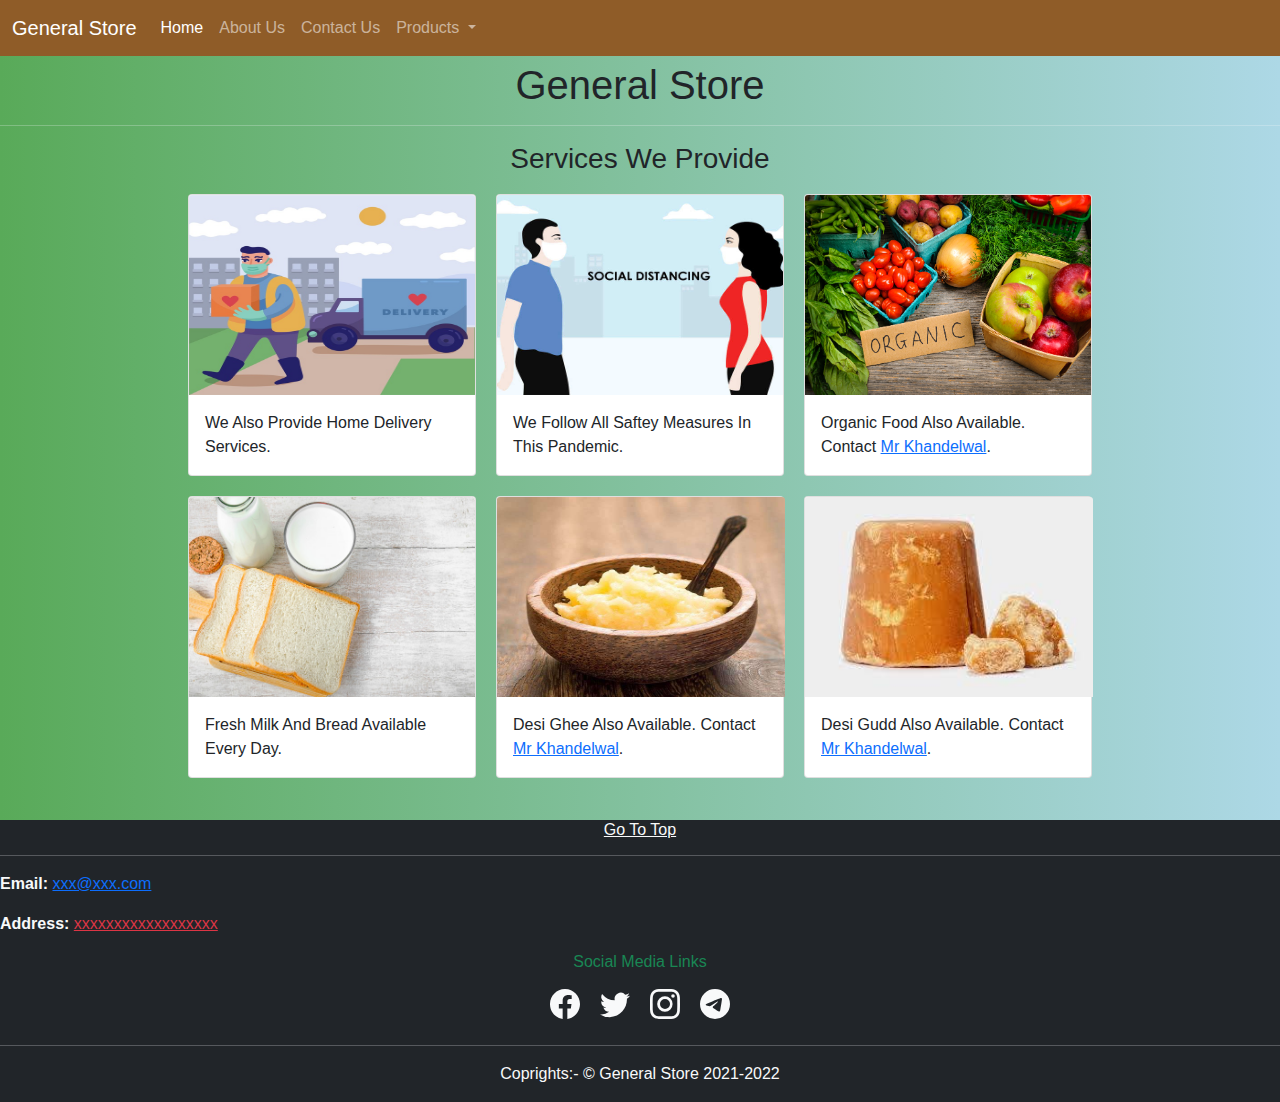
<file: Project-1/Index.html>
<!DOCTYPE html>
<html lang="en">
<head>
    <meta charset="UTF-8">
    <meta name="viewport" content="width=device-width, initial-scale=1.0">
    <title>General Store</title>
    <link rel="stylesheet" href="css/navbar.css">
    <link rel="stylesheet" href="css/Components.css">
    <link rel="stylesheet" href="bootstrap-5.0.0-beta1-dist/css/bootstrap.min.css">
</head>
<style>
  

</style>
<body onload="Load()">

     <nav class="navbar navbar-expand-lg navbar-dark">
        <div class="container-fluid">
          <li class="nav-item c">
            
                
          </li>
          <a class="navbar-brand" href="Index.html" target="_blank">General Store</a>
          <button class="navbar-toggler" type="button" data-bs-toggle="collapse" data-bs-target="#navbarSupportedContent" aria-controls="navbarSupportedContent" aria-expanded="false" aria-label="Toggle navigation">
            <span class="navbar-toggler-icon"></span>
          </button>
          <div class="collapse navbar-collapse" id="navbarSupportedContent">
            <ul class="navbar-nav me-auto mb-2 mb-lg-0">
              <li class="nav-item">
                <a class="nav-link active" aria-current="page" href="Index.html">Home</a>
              </li>
              <li class="nav-item">
                <a class="nav-link" href="#">About Us</a>
              </li>
             
            
              <li class="nav-item">
                <a class="nav-link" href="#">Contact Us</a>
              </li>
              <li class="nav-item p">
                <a class="nav-link" href="Products.html">Produts</a>
              </li>
              <li class="nav-item dropdown ">
                <a class="nav-link dropdown-toggle" href="#" id="navbarDropdown" role="button" data-bs-toggle="dropdown" aria-expanded="false">
                 Products
                </a>
                <ul class="dropdown-menu" aria-labelledby="navbarDropdown">
                  <li><a class="dropdown-item text-light" href="pACKEDfOOD.HTML">Packed Food</a></li>
                  <li><a class="dropdown-item text-light" href="#">Grocery</a></li>
                  <li><a class="dropdown-item text-light" href="#">Day Care</a></li>
                  <li><a class="dropdown-item text-light" href="#">Stationery</a></li>
                  <li><hr class="dropdown-divider bg-light"></li>
                  <li><a class="dropdown-item text-light" href="#">Offers</a></li>
                </ul>
              </li>
             
          </div>
          
            
          
        </div>
      </nav>


      <section>
      

        <h1 id="top" class="text-center text-dark">General Store</h1>
        <hr class="bg-light">

        <h3 class="text-center">Services We Provide</h3>

        <div class="container">
          <div class="card" style="width: 18rem;">
            <img src="images/Delivery.jpg" class="card-img-top" alt="..." height="200px">
            <div class="card-body">
              <p class="card-text">We Also Provide Home Delivery Services.</p>
            </div>
          </div>
          <div class="card" style="width: 18rem;">
            <img src="images/saftey.jpg" class="card-img-top" alt="..." height="200px">
            <div class="card-body">
              <p class="card-text">We Follow All Saftey Measures In This Pandemic.</p>
            </div>
          </div>
          <div class="card" style="width: 18rem;">
            <img src="images/orgainc.jpg" class="card-img-top" alt="..." height="200px">
            <div class="card-body">
              <p class="card-text">Organic Food Also Available. Contact <a href="tel:+91">Mr Khandelwal</a>.</p>
            </div>
          </div>
          
            <div class="card" style="width: 18rem;">
              <img src="images/fresh.jpg" class="card-img-top" alt="..." height="200px">
              <div class="card-body">
                <p class="card-text">Fresh Milk And  Bread Available Every Day.</p>
              </div>
            </div>
            <div class="card" style="width: 18rem;">
              <img src="images/ghee.jpg" class="card-img-top" alt="..."  style="width:18rem; height: 200px;">
              <div class="card-body">
                <p class="card-text">Desi Ghee Also Available. Contact <a href="tel:+91">Mr Khandelwal</a>.  </p>
              </div>
            </div>
            <div class="card" style="width: 18rem;">
              <img src="images/gud.jpg" class="card-img-top" alt="..." style="width:18rem; height: 200px;">
              <div class="card-body">
                <p class="card-text">Desi Gudd Also Available. Contact <a href="tel:+91">Mr Khandelwal</a>.</p>
              </div>
            </div>




        </div>





      </section>
      <footer class="bg-dark text-light">

        <H6 class="text-center text-light"><a href="#" class="text-light">Go To Top</a></H6>
        <hr>
        <div class="flex">
        <p class="text-light c-s "><strong>Email: </strong>  <a href="mailto:xxx@xxx.com" class="text-default">xxx@xxx.com</a> </p>
        
        <p class="text-light c-s" ><strong>Address: </strong><a href="#" class="text-danger ">xxxxxxxxxxxxxxxxxx</a></p>
        </div>
        <h6 class="text-center text-success">Social Media Links</h6>
        <div class="container">
          
          <br>

         

          <svg xmlns="http://www.w3.org/2000/svg" id="fb" width="30" height="30" fill="currentColor" class="bi bi-facebook" viewBox="0 0 16 16">
            <path d="M16 8.049c0-4.446-3.582-8.05-8-8.05C3.58 0-.002 3.603-.002 8.05c0 4.017 2.926 7.347 6.75 7.951v-5.625h-2.03V8.05H6.75V6.275c0-2.017 1.195-3.131 3.022-3.131.876 0 1.791.157 1.791.157v1.98h-1.009c-.993 0-1.303.621-1.303 1.258v1.51h2.218l-.354 2.326H9.25V16c3.824-.604 6.75-3.934 6.75-7.951z"/>
          </svg>
         
          
          <svg xmlns="http://www.w3.org/2000/svg" id="tw" width="30" height="30" fill="currentColor" class="bi bi-twitter" viewBox="0 0 16 16">
            <path d="M5.026 15c6.038 0 9.341-5.003 9.341-9.334 0-.14 0-.282-.006-.422A6.685 6.685 0 0 0 16 3.542a6.658 6.658 0 0 1-1.889.518 3.301 3.301 0 0 0 1.447-1.817 6.533 6.533 0 0 1-2.087.793A3.286 3.286 0 0 0 7.875 6.03a9.325 9.325 0 0 1-6.767-3.429 3.289 3.289 0 0 0 1.018 4.382A3.323 3.323 0 0 1 .64 6.575v.045a3.288 3.288 0 0 0 2.632 3.218 3.203 3.203 0 0 1-.865.115 3.23 3.23 0 0 1-.614-.057 3.283 3.283 0 0 0 3.067 2.277A6.588 6.588 0 0 1 .78 13.58a6.32 6.32 0 0 1-.78-.045A9.344 9.344 0 0 0 5.026 15z"/>
          </svg>
         
        
          <svg xmlns="http://www.w3.org/2000/svg" id="in" width="30" height="30" fill="currentColor" class="bi bi-instagram" viewBox="0 0 16 16">
            <path d="M8 0C5.829 0 5.556.01 4.703.048 3.85.088 3.269.222 2.76.42a3.917 3.917 0 0 0-1.417.923A3.927 3.927 0 0 0 .42 2.76C.222 3.268.087 3.85.048 4.7.01 5.555 0 5.827 0 8.001c0 2.172.01 2.444.048 3.297.04.852.174 1.433.372 1.942.205.526.478.972.923 1.417.444.445.89.719 1.416.923.51.198 1.09.333 1.942.372C5.555 15.99 5.827 16 8 16s2.444-.01 3.298-.048c.851-.04 1.434-.174 1.943-.372a3.916 3.916 0 0 0 1.416-.923c.445-.445.718-.891.923-1.417.197-.509.332-1.09.372-1.942C15.99 10.445 16 10.173 16 8s-.01-2.445-.048-3.299c-.04-.851-.175-1.433-.372-1.941a3.926 3.926 0 0 0-.923-1.417A3.911 3.911 0 0 0 13.24.42c-.51-.198-1.092-.333-1.943-.372C10.443.01 10.172 0 7.998 0h.003zm-.717 1.442h.718c2.136 0 2.389.007 3.232.046.78.035 1.204.166 1.486.275.373.145.64.319.92.599.28.28.453.546.598.92.11.281.24.705.275 1.485.039.843.047 1.096.047 3.231s-.008 2.389-.047 3.232c-.035.78-.166 1.203-.275 1.485a2.47 2.47 0 0 1-.599.919c-.28.28-.546.453-.92.598-.28.11-.704.24-1.485.276-.843.038-1.096.047-3.232.047s-2.39-.009-3.233-.047c-.78-.036-1.203-.166-1.485-.276a2.478 2.478 0 0 1-.92-.598 2.48 2.48 0 0 1-.6-.92c-.109-.281-.24-.705-.275-1.485-.038-.843-.046-1.096-.046-3.233 0-2.136.008-2.388.046-3.231.036-.78.166-1.204.276-1.486.145-.373.319-.64.599-.92.28-.28.546-.453.92-.598.282-.11.705-.24 1.485-.276.738-.034 1.024-.044 2.515-.045v.002zm4.988 1.328a.96.96 0 1 0 0 1.92.96.96 0 0 0 0-1.92zm-4.27 1.122a4.109 4.109 0 1 0 0 8.217 4.109 4.109 0 0 0 0-8.217zm0 1.441a2.667 2.667 0 1 1 0 5.334 2.667 2.667 0 0 1 0-5.334z"/>
          </svg>
        
         
          <svg xmlns="http://www.w3.org/2000/svg" id="tl" width="30" height="30" fill="currentColor" class="bi bi-telegram" viewBox="0 0 16 16">
            <path d="M16 8A8 8 0 1 1 0 8a8 8 0 0 1 16 0zM8.287 5.906c-.778.324-2.334.994-4.666 2.01-.378.15-.577.298-.595.442-.03.243.275.339.69.47l.175.055c.408.133.958.288 1.243.294.26.006.549-.1.868-.32 2.179-1.471 3.304-2.214 3.374-2.23.05-.012.12-.026.166.016.047.041.042.12.037.141-.03.129-1.227 1.241-1.846 1.817-.193.18-.33.307-.358.336a8.154 8.154 0 0 1-.188.186c-.38.366-.664.64.015 1.088.327.216.589.393.85.571.284.194.568.387.936.629.093.06.183.125.27.187.331.236.63.448.997.414.214-.02.435-.22.547-.82.265-1.417.786-4.486.906-5.751a1.426 1.426 0 0 0-.013-.315.337.337 0 0 0-.114-.217.526.526 0 0 0-.31-.093c-.3.005-.763.166-2.984 1.09z"/>
          </svg>
         


        </div>
        <hr class="bg-light">
        <p class="text-light text-center" >Coprights:- &copy; General Store 2021-2022</p>




      </footer>
     

    <script src="bootstrap-5.0.0-beta1-dist/js/bootstrap.bundle.js"></script>
    <script src="https://code.jquery.com/jquery-3.5.1.min.js"></script>
    <script src="js/footer.js"></script> 
    
    <script src="js/Script.js"></script>
    
</body>
</html>
</file>
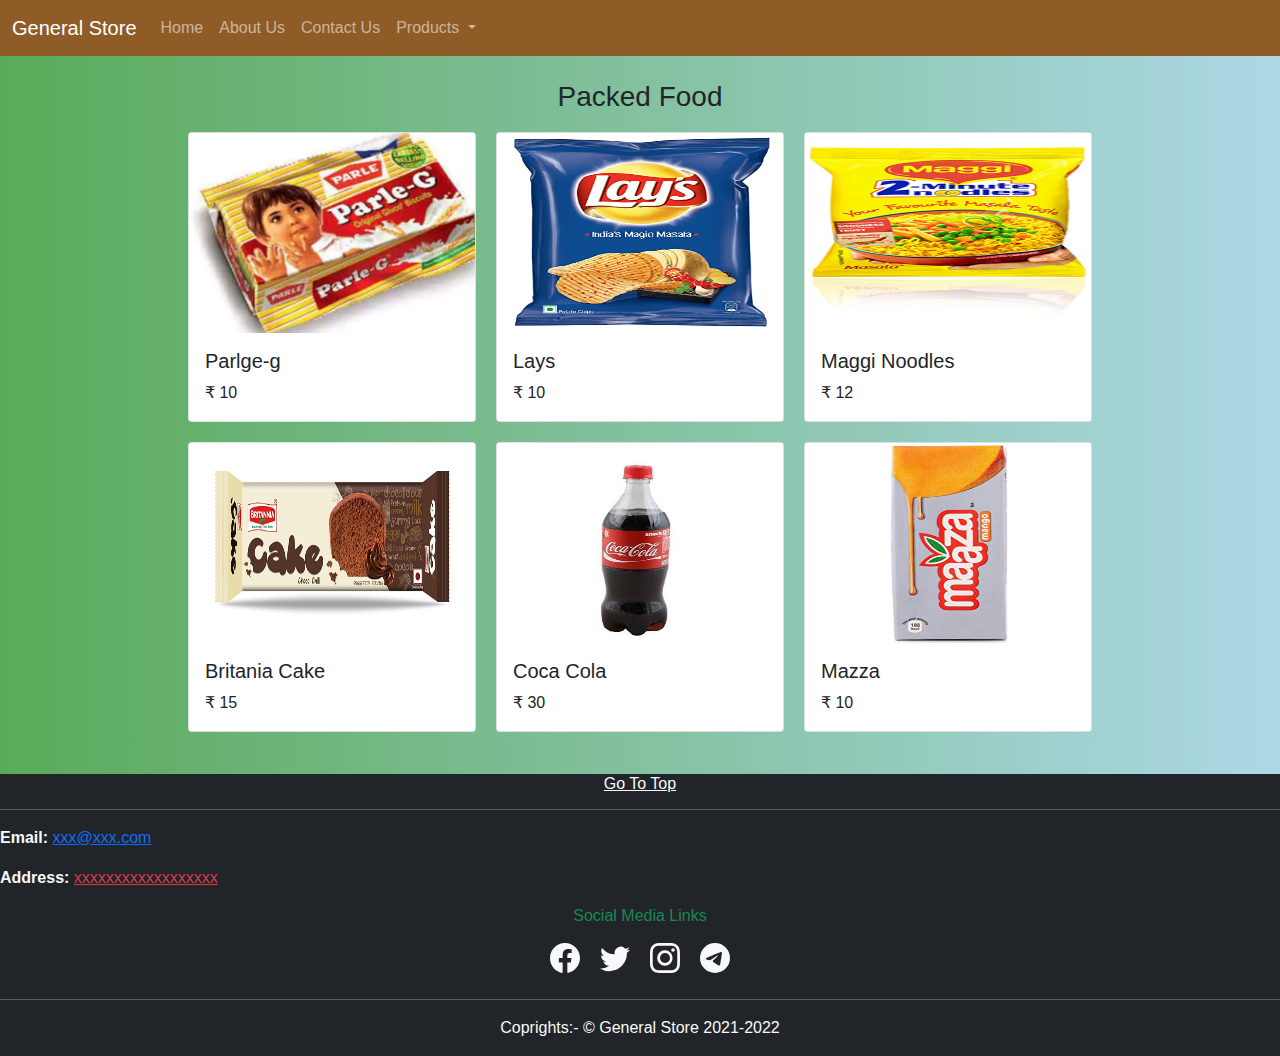
<file: Project-1/pACKEDfOOD.HTML>
<!DOCTYPE html>
<html lang="en">
<head>
    <meta charset="UTF-8">
    <meta name="viewport" content="width=device-width, initial-scale=1.0">
    <title>General Store | Products</title>
    <link rel="stylesheet" href="css/navbar.css">
    <link rel="stylesheet" href="css/Components.css">
    <link rel="stylesheet" href="bootstrap-5.0.0-beta1-dist/css/bootstrap.min.css">
</head>
<style>
  

</style>
<body>

     <nav class="navbar navbar-expand-lg navbar-dark">
        <div class="container-fluid">
          <li class="nav-item c">
            
                
          </li>
          <a class="navbar-brand" href="Index.html" target="_blank">General Store</a>
          <button class="navbar-toggler" type="button" data-bs-toggle="collapse" data-bs-target="#navbarSupportedContent" aria-controls="navbarSupportedContent" aria-expanded="false" aria-label="Toggle navigation">
            <span class="navbar-toggler-icon"></span>
          </button>
          <div class="collapse navbar-collapse" id="navbarSupportedContent">
            <ul class="navbar-nav me-auto mb-2 mb-lg-0">
              <li class="nav-item">
                <a class="nav-link" href="Index.html">Home</a>
              </li>
              <li class="nav-item">
                <a class="nav-link" href="#">About Us</a>
              </li>
             
            
              <li class="nav-item">
                <a class="nav-link" href="#">Contact Us</a>
              </li>
              <li class="nav-item p active">
                <a class="nav-link" href="Products.html">Produts</a>
              </li>
              <li class="nav-item dropdown">
                <a class="nav-link dropdown-toggle" href="#" id="navbarDropdown" role="button" data-bs-toggle="dropdown" aria-expanded="false">
                 Products
                </a>
                <ul class="dropdown-menu" aria-labelledby="navbarDropdown">
                  <li><a class="dropdown-item text-light active" href="pACKEDfOOD.HTML">Packed Food</a></li>
                  <li><a class="dropdown-item text-light" href="#">Grocery</a></li>
                  <li><a class="dropdown-item text-light" href="#">Day Care</a></li>
                  <li><a class="dropdown-item text-light" href="#">Stationery</a></li>
                  <li><hr class="dropdown-divider bg-light"></li>
                  <li><a class="dropdown-item text-light" href="#">Offers</a></li>
                </ul>
              </li>
             
          </div>
          
            
          
        </div>
      </nav>


      <section>
      


       

      

       <div id="data">
         <br>

            <h3 class="text-center">Packed Food</h3>
            <div class="d-flex justify-content-center">
         
        
              <div class="spinner-grow" id="PkL" style="width: 5rem; height: 5rem;" role="status">
                <span class="visually-hidden">Loading...</span>
              </div>
              </div>

            <section id="PackedFood" class="container">
             
              
              


            </section>

          


        </div>

       

        </div> 





      </section>
     
      <footer class="bg-dark text-light">

        <H6 class="text-center text-light"><a href="#" class="text-light">Go To Top</a></H6>
        <hr>
        <div class="flex">
        <p class="text-light c-s "><strong>Email: </strong>  <a href="mailto:xxx@xxx.com" class="text-default">xxx@xxx.com</a> </p>
        
        <p class="text-light c-s" ><strong>Address: </strong><a href="#" class="text-danger ">xxxxxxxxxxxxxxxxxx</a></p>
        </div>
        <h6 class="text-center text-success">Social Media Links</h6>
        <div class="container">
          
          <br>

         

          <svg xmlns="http://www.w3.org/2000/svg" id="fb" width="30" height="30" fill="currentColor" class="bi bi-facebook" viewBox="0 0 16 16">
            <path d="M16 8.049c0-4.446-3.582-8.05-8-8.05C3.58 0-.002 3.603-.002 8.05c0 4.017 2.926 7.347 6.75 7.951v-5.625h-2.03V8.05H6.75V6.275c0-2.017 1.195-3.131 3.022-3.131.876 0 1.791.157 1.791.157v1.98h-1.009c-.993 0-1.303.621-1.303 1.258v1.51h2.218l-.354 2.326H9.25V16c3.824-.604 6.75-3.934 6.75-7.951z"/>
          </svg>
         
          
          <svg xmlns="http://www.w3.org/2000/svg" id="tw" width="30" height="30" fill="currentColor" class="bi bi-twitter" viewBox="0 0 16 16">
            <path d="M5.026 15c6.038 0 9.341-5.003 9.341-9.334 0-.14 0-.282-.006-.422A6.685 6.685 0 0 0 16 3.542a6.658 6.658 0 0 1-1.889.518 3.301 3.301 0 0 0 1.447-1.817 6.533 6.533 0 0 1-2.087.793A3.286 3.286 0 0 0 7.875 6.03a9.325 9.325 0 0 1-6.767-3.429 3.289 3.289 0 0 0 1.018 4.382A3.323 3.323 0 0 1 .64 6.575v.045a3.288 3.288 0 0 0 2.632 3.218 3.203 3.203 0 0 1-.865.115 3.23 3.23 0 0 1-.614-.057 3.283 3.283 0 0 0 3.067 2.277A6.588 6.588 0 0 1 .78 13.58a6.32 6.32 0 0 1-.78-.045A9.344 9.344 0 0 0 5.026 15z"/>
          </svg>
         
        
          <svg xmlns="http://www.w3.org/2000/svg" id="in" width="30" height="30" fill="currentColor" class="bi bi-instagram" viewBox="0 0 16 16">
            <path d="M8 0C5.829 0 5.556.01 4.703.048 3.85.088 3.269.222 2.76.42a3.917 3.917 0 0 0-1.417.923A3.927 3.927 0 0 0 .42 2.76C.222 3.268.087 3.85.048 4.7.01 5.555 0 5.827 0 8.001c0 2.172.01 2.444.048 3.297.04.852.174 1.433.372 1.942.205.526.478.972.923 1.417.444.445.89.719 1.416.923.51.198 1.09.333 1.942.372C5.555 15.99 5.827 16 8 16s2.444-.01 3.298-.048c.851-.04 1.434-.174 1.943-.372a3.916 3.916 0 0 0 1.416-.923c.445-.445.718-.891.923-1.417.197-.509.332-1.09.372-1.942C15.99 10.445 16 10.173 16 8s-.01-2.445-.048-3.299c-.04-.851-.175-1.433-.372-1.941a3.926 3.926 0 0 0-.923-1.417A3.911 3.911 0 0 0 13.24.42c-.51-.198-1.092-.333-1.943-.372C10.443.01 10.172 0 7.998 0h.003zm-.717 1.442h.718c2.136 0 2.389.007 3.232.046.78.035 1.204.166 1.486.275.373.145.64.319.92.599.28.28.453.546.598.92.11.281.24.705.275 1.485.039.843.047 1.096.047 3.231s-.008 2.389-.047 3.232c-.035.78-.166 1.203-.275 1.485a2.47 2.47 0 0 1-.599.919c-.28.28-.546.453-.92.598-.28.11-.704.24-1.485.276-.843.038-1.096.047-3.232.047s-2.39-.009-3.233-.047c-.78-.036-1.203-.166-1.485-.276a2.478 2.478 0 0 1-.92-.598 2.48 2.48 0 0 1-.6-.92c-.109-.281-.24-.705-.275-1.485-.038-.843-.046-1.096-.046-3.233 0-2.136.008-2.388.046-3.231.036-.78.166-1.204.276-1.486.145-.373.319-.64.599-.92.28-.28.546-.453.92-.598.282-.11.705-.24 1.485-.276.738-.034 1.024-.044 2.515-.045v.002zm4.988 1.328a.96.96 0 1 0 0 1.92.96.96 0 0 0 0-1.92zm-4.27 1.122a4.109 4.109 0 1 0 0 8.217 4.109 4.109 0 0 0 0-8.217zm0 1.441a2.667 2.667 0 1 1 0 5.334 2.667 2.667 0 0 1 0-5.334z"/>
          </svg>
        
         
          <svg xmlns="http://www.w3.org/2000/svg" id="tl" width="30" height="30" fill="currentColor" class="bi bi-telegram" viewBox="0 0 16 16">
            <path d="M16 8A8 8 0 1 1 0 8a8 8 0 0 1 16 0zM8.287 5.906c-.778.324-2.334.994-4.666 2.01-.378.15-.577.298-.595.442-.03.243.275.339.69.47l.175.055c.408.133.958.288 1.243.294.26.006.549-.1.868-.32 2.179-1.471 3.304-2.214 3.374-2.23.05-.012.12-.026.166.016.047.041.042.12.037.141-.03.129-1.227 1.241-1.846 1.817-.193.18-.33.307-.358.336a8.154 8.154 0 0 1-.188.186c-.38.366-.664.64.015 1.088.327.216.589.393.85.571.284.194.568.387.936.629.093.06.183.125.27.187.331.236.63.448.997.414.214-.02.435-.22.547-.82.265-1.417.786-4.486.906-5.751a1.426 1.426 0 0 0-.013-.315.337.337 0 0 0-.114-.217.526.526 0 0 0-.31-.093c-.3.005-.763.166-2.984 1.09z"/>
          </svg>
         


        </div>
        <hr class="bg-light">
        <p class="text-light text-center" >Coprights:- &copy; General Store 2021-2022</p>




      </footer>
     

    <script src="bootstrap-5.0.0-beta1-dist/js/bootstrap.bundle.js"></script>
    <script src="https://code.jquery.com/jquery-3.5.1.min.js"></script>
    <script src="js/footer.js"></script> 
  
    <script src="js/Script.js"></script> 
    
</body>
</html>
</file>
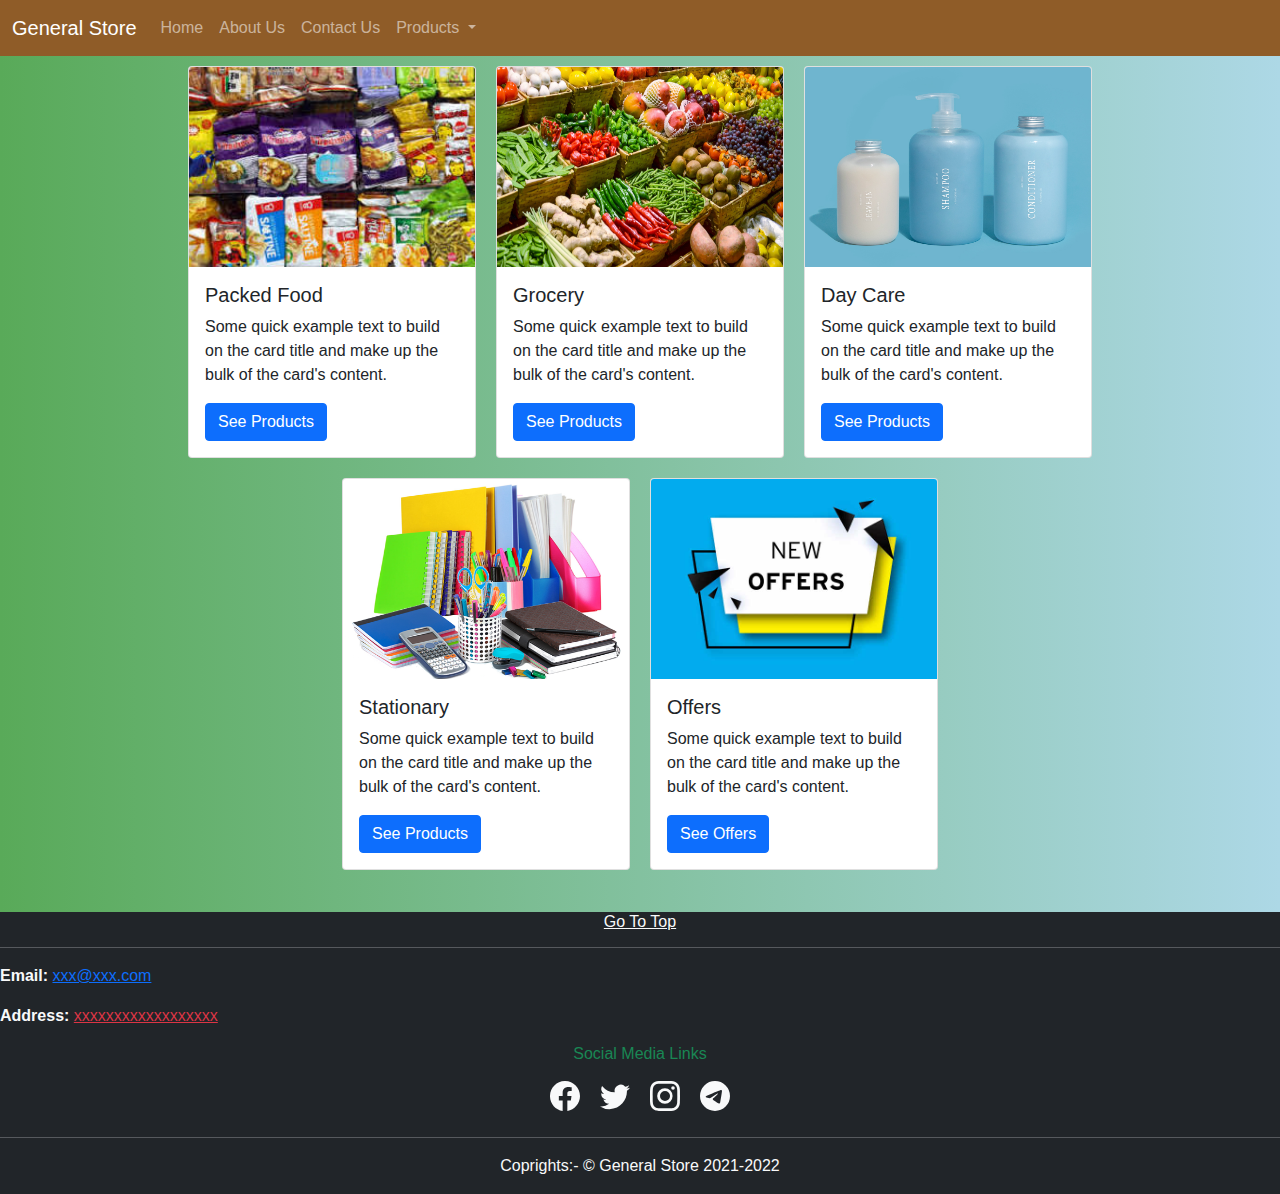
<file: Project-1/Products.html>
<!DOCTYPE html>
<html lang="en">
<head>
    <meta charset="UTF-8">
    <meta name="viewport" content="width=device-width, initial-scale=1.0">
    <title>General Store | Products</title>
    <link rel="stylesheet" href="css/navbar.css">
    <link rel="stylesheet" href="css/Components.css">
    <link rel="stylesheet" href="bootstrap-5.0.0-beta1-dist/css/bootstrap.min.css">
</head>
<style>
  

</style>
<body>

     <nav class="navbar navbar-expand-lg navbar-dark">
        <div class="container-fluid">
          <li class="nav-item c">
            
                
          </li>
          <a class="navbar-brand" href="Index.html" target="_blank">General Store</a>
          <button class="navbar-toggler" type="button" data-bs-toggle="collapse" data-bs-target="#navbarSupportedContent" aria-controls="navbarSupportedContent" aria-expanded="false" aria-label="Toggle navigation">
            <span class="navbar-toggler-icon"></span>
          </button>
          <div class="collapse navbar-collapse" id="navbarSupportedContent">
            <ul class="navbar-nav me-auto mb-2 mb-lg-0">
              <li class="nav-item">
                <a class="nav-link" href="Index.html">Home</a>
              </li>
              <li class="nav-item">
                <a class="nav-link" href="#">About Us</a>
              </li>
             
            
              <li class="nav-item">
                <a class="nav-link" href="#">Contact Us</a>
              </li>
              <li class="nav-item p active">
                <a class="nav-link" href="Products.html" aria-current="page" class="active">Produts</a>
              </li>
              <li class="nav-item dropdown">
                <a class="nav-link dropdown-toggle" href="#" id="navbarDropdown" role="button" data-bs-toggle="dropdown" aria-expanded="false">
                 Products
                </a>
                <ul class="dropdown-menu" aria-labelledby="navbarDropdown">
                  <li><a class="dropdown-item text-light" href="pACKEDfOOD.HTML">Packed Food</a></li>
                  <li><a class="dropdown-item text-light" href="#">Grocery</a></li>
                  <li><a class="dropdown-item text-light" href="#">Day Care</a></li>
                  <li><a class="dropdown-item text-light" href="#">Stationery</a></li>
                  <li><hr class="dropdown-divider bg-light"></li>
                  <li><a class="dropdown-item text-light" href="#">Offers</a></li>
                </ul>
              </li>
             
          </div>
          
            
          
        </div>
      </nav>


      <section>
        <div class="container">
        <div class="card" style="width: 18rem;">
          <img src="images/p.jpg" class="card-img-top" height="200px" alt="...">
          <div class="card-body">
            <h5 class="card-title">Packed Food</h5>
            <p class="card-text">Some quick example text to build on the card title and make up the bulk of the card's content.</p>
            <a href="pACKEDfOOD.HTML" class="btn btn-primary">See Products</a>
          </div>
        </div>
        <div class="card" style="width: 18rem;">
          <img src="images/g.jpg" class="card-img-top" height="200px" alt="...">
          <div class="card-body">
            <h5 class="card-title">Grocery</h5>
            <p class="card-text">Some quick example text to build on the card title and make up the bulk of the card's content.</p>
            <a href="#" class="btn btn-primary">See Products</a>
          </div>
        </div>
        <div class="card" style="width: 18rem;">
          <img src="images/dc.jpg" class="card-img-top" height="200px" alt="...">
          <div class="card-body">
            <h5 class="card-title">Day Care</h5>
            <p class="card-text">Some quick example text to build on the card title and make up the bulk of the card's content.</p>
            <a href="#" class="btn btn-primary">See Products</a>
          </div>
        </div>
        <div class="card" style="width: 18rem;">
          <img src="images/s.png" class="card-img-top" height="200px" alt="...">
          <div class="card-body">
            <h5 class="card-title">Stationary</h5>
            <p class="card-text">Some quick example text to build on the card title and make up the bulk of the card's content.</p>
            <a href="#" class="btn btn-primary">See Products</a>
          </div>
        </div>
        <div class="card" style="width: 18rem;">
          <img src="images/New-Offers.jpg" class="card-img-top" height="200px" alt="...">
          <div class="card-body">
            <h5 class="card-title">Offers</h5>
            <p class="card-text">Some quick example text to build on the card title and make up the bulk of the card's content.</p>
            <a href="#" class="btn btn-primary">See Offers</a>
          </div>
        </div>
        </div>
       

      


       

      

       

         

          


        </div>

       

        </div> 





      </section>
     
      <footer class="bg-dark text-light">

        <H6 class="text-center text-light"><a href="#" class="text-light">Go To Top</a></H6>
        <hr>
        <div class="flex">
        <p class="text-light c-s "><strong>Email: </strong>  <a href="mailto:xxx@xxx.com" class="text-default">xxx@xxx.com</a> </p>
        
        <p class="text-light c-s" ><strong>Address: </strong><a href="#" class="text-danger ">xxxxxxxxxxxxxxxxxx</a></p>
        </div>
        <h6 class="text-center text-success">Social Media Links</h6>
        <div class="container">
          
          <br>

         

          <svg xmlns="http://www.w3.org/2000/svg" id="fb" width="30" height="30" fill="currentColor" class="bi bi-facebook" viewBox="0 0 16 16">
            <path d="M16 8.049c0-4.446-3.582-8.05-8-8.05C3.58 0-.002 3.603-.002 8.05c0 4.017 2.926 7.347 6.75 7.951v-5.625h-2.03V8.05H6.75V6.275c0-2.017 1.195-3.131 3.022-3.131.876 0 1.791.157 1.791.157v1.98h-1.009c-.993 0-1.303.621-1.303 1.258v1.51h2.218l-.354 2.326H9.25V16c3.824-.604 6.75-3.934 6.75-7.951z"/>
          </svg>
         
          
          <svg xmlns="http://www.w3.org/2000/svg" id="tw" width="30" height="30" fill="currentColor" class="bi bi-twitter" viewBox="0 0 16 16">
            <path d="M5.026 15c6.038 0 9.341-5.003 9.341-9.334 0-.14 0-.282-.006-.422A6.685 6.685 0 0 0 16 3.542a6.658 6.658 0 0 1-1.889.518 3.301 3.301 0 0 0 1.447-1.817 6.533 6.533 0 0 1-2.087.793A3.286 3.286 0 0 0 7.875 6.03a9.325 9.325 0 0 1-6.767-3.429 3.289 3.289 0 0 0 1.018 4.382A3.323 3.323 0 0 1 .64 6.575v.045a3.288 3.288 0 0 0 2.632 3.218 3.203 3.203 0 0 1-.865.115 3.23 3.23 0 0 1-.614-.057 3.283 3.283 0 0 0 3.067 2.277A6.588 6.588 0 0 1 .78 13.58a6.32 6.32 0 0 1-.78-.045A9.344 9.344 0 0 0 5.026 15z"/>
          </svg>
         
        
          <svg xmlns="http://www.w3.org/2000/svg" id="in" width="30" height="30" fill="currentColor" class="bi bi-instagram" viewBox="0 0 16 16">
            <path d="M8 0C5.829 0 5.556.01 4.703.048 3.85.088 3.269.222 2.76.42a3.917 3.917 0 0 0-1.417.923A3.927 3.927 0 0 0 .42 2.76C.222 3.268.087 3.85.048 4.7.01 5.555 0 5.827 0 8.001c0 2.172.01 2.444.048 3.297.04.852.174 1.433.372 1.942.205.526.478.972.923 1.417.444.445.89.719 1.416.923.51.198 1.09.333 1.942.372C5.555 15.99 5.827 16 8 16s2.444-.01 3.298-.048c.851-.04 1.434-.174 1.943-.372a3.916 3.916 0 0 0 1.416-.923c.445-.445.718-.891.923-1.417.197-.509.332-1.09.372-1.942C15.99 10.445 16 10.173 16 8s-.01-2.445-.048-3.299c-.04-.851-.175-1.433-.372-1.941a3.926 3.926 0 0 0-.923-1.417A3.911 3.911 0 0 0 13.24.42c-.51-.198-1.092-.333-1.943-.372C10.443.01 10.172 0 7.998 0h.003zm-.717 1.442h.718c2.136 0 2.389.007 3.232.046.78.035 1.204.166 1.486.275.373.145.64.319.92.599.28.28.453.546.598.92.11.281.24.705.275 1.485.039.843.047 1.096.047 3.231s-.008 2.389-.047 3.232c-.035.78-.166 1.203-.275 1.485a2.47 2.47 0 0 1-.599.919c-.28.28-.546.453-.92.598-.28.11-.704.24-1.485.276-.843.038-1.096.047-3.232.047s-2.39-.009-3.233-.047c-.78-.036-1.203-.166-1.485-.276a2.478 2.478 0 0 1-.92-.598 2.48 2.48 0 0 1-.6-.92c-.109-.281-.24-.705-.275-1.485-.038-.843-.046-1.096-.046-3.233 0-2.136.008-2.388.046-3.231.036-.78.166-1.204.276-1.486.145-.373.319-.64.599-.92.28-.28.546-.453.92-.598.282-.11.705-.24 1.485-.276.738-.034 1.024-.044 2.515-.045v.002zm4.988 1.328a.96.96 0 1 0 0 1.92.96.96 0 0 0 0-1.92zm-4.27 1.122a4.109 4.109 0 1 0 0 8.217 4.109 4.109 0 0 0 0-8.217zm0 1.441a2.667 2.667 0 1 1 0 5.334 2.667 2.667 0 0 1 0-5.334z"/>
          </svg>
        
         
          <svg xmlns="http://www.w3.org/2000/svg" id="tl" width="30" height="30" fill="currentColor" class="bi bi-telegram" viewBox="0 0 16 16">
            <path d="M16 8A8 8 0 1 1 0 8a8 8 0 0 1 16 0zM8.287 5.906c-.778.324-2.334.994-4.666 2.01-.378.15-.577.298-.595.442-.03.243.275.339.69.47l.175.055c.408.133.958.288 1.243.294.26.006.549-.1.868-.32 2.179-1.471 3.304-2.214 3.374-2.23.05-.012.12-.026.166.016.047.041.042.12.037.141-.03.129-1.227 1.241-1.846 1.817-.193.18-.33.307-.358.336a8.154 8.154 0 0 1-.188.186c-.38.366-.664.64.015 1.088.327.216.589.393.85.571.284.194.568.387.936.629.093.06.183.125.27.187.331.236.63.448.997.414.214-.02.435-.22.547-.82.265-1.417.786-4.486.906-5.751a1.426 1.426 0 0 0-.013-.315.337.337 0 0 0-.114-.217.526.526 0 0 0-.31-.093c-.3.005-.763.166-2.984 1.09z"/>
          </svg>
         


        </div>
        <hr class="bg-light">
        <p class="text-light text-center" >Coprights:- &copy; General Store 2021-2022</p>




      </footer>
     

    <script src="bootstrap-5.0.0-beta1-dist/js/bootstrap.bundle.js"></script>
    <script src="https://code.jquery.com/jquery-3.5.1.min.js"></script>
    <script src="js/footer.js"></script> 
  
    <script src="js/Script.js"></script> 
    
</body>
</html>
</file>
<file: Project-1/css/navbar.css>
body{
    font-family: 'Roboto', sans-serif !important;
    margin: 0px 0px;
    padding: 0px 0px;
    font-size: 16px;
    background-image: linear-gradient(to right , rgb(89, 170, 89),lightblue);
}
.navbar,.dropdown-menu{
    background-color: hsl(30, 56%, 36%) !important;
    
}

.p{
    display: none;
}
.dropdown-menu{
    border: 1px solid white;
}
.navbar-brand{
    transition: all  0.4s;
 
 
  color: #fff ;
}
.nav-link,.dropdown-item{
    transition: all  0.4s;
 

}
.dropdown-menu > li:hover{
    background-color: hsl(30, 56%, 36%);
}
.nav-link:hover,.navbar-brand:hover,.color-sack:hover{
    color: rgb(236, 208, 171) !important;
    text-shadow: 2px 2px #915d;
    
}
.dropdown-item:hover{
   
    color: hsl(30, 56%, 36%) !important;
    
       
}
.c{
    display: none;
 

}
.P{
    display: none;
}


@media screen and (max-width: 991px) {
    
    .navbar-nav{
        display: flex;
     align-items: center;
        
        
    }
    .dropdown{
        display: none;
    }
    .p{
        display: block;
    }
   
    
}
.c{
    border-radius: 50%;
    height: 50px;
    width: 50px;
    background-color: lightgray;
    border: 2px solid black;
    
}

@media screen and (max-width: 336px) {
    .c{
        display: block;
    }
    
    .navbar-brand{
        display: none;
    }
}
</file>
<file: Project-1/css/Components.css>
*{
    box-sizing: border-box;
}
html{
    scroll-behavior: smooth;
}

#top{
    margin-top: 5px;
}
.container{
    display: flex;
    justify-content: center;
    align-items: center;
    flex-wrap: wrap;
}
.card{
    margin: 10px 10px;
    
    
} svg{
    margin:
     10px 10px;
     cursor: pointer;

}
footer{
    position: absolute;
    margin-bottom: 0px;
    margin-left: 0px;
    width: 100%;
    margin-top: 2rem;
    font-family: 'Roboto', sans-serif;
}
/* width */
::-webkit-scrollbar {
    width: 15px;
  }
  
  /* Track */
  ::-webkit-scrollbar-track {
    background-color: hsl(30, 56%, 36%);
  }
  
  /* Handle */
  ::-webkit-scrollbar-thumb {
     
      background-color: rgb(233, 203, 165);
  
 
    
  }
  
  /* Handle on hover */
  ::-webkit-scrollbar-thumb:hover {
   
  }

  @media screen and (max-width:600px){
     .c-s{
        text-align: center;
     }
  }
  .spinnnner{
      height: 100px;
      width: 100px;
     
      border: 10px solid hsl(30, 56%, 36%);
      border-radius: 50%;
      border-top-color:rgb(233, 203, 165) ;
      animation: rotat 1s linear infinite;
  }
  .load{
     
      height: 100vh;
      width: 100%;
      display: flex;
      justify-content: center;
      align-items: center;
  }
  @keyframes rotat {
      0%{
          transform: rotate(0deg);
      }
      25%{
        transform: rotate(90deg)
          
      }
      50%{
          transform: rotate(180deg);
      }
      75%{
          transform: rotate(270deg);
      }
      100%{
          transform: rotate(360deg);
      }
      
  }
  
 .contact{
     background-color:  hsl(30, 56%, 36%);
     color: rgb(233, 203, 165);
     border-radius: 20px;
     border: 4px solid rgb(233, 203, 165);
     padding: 20px;
     width: 90%;
     margin: 0px auto;
    
 }
 iframe{
    display: flex;
     width: 90%;
     margin: auto auto;
 border-radius: 20px;

 }
</file>
